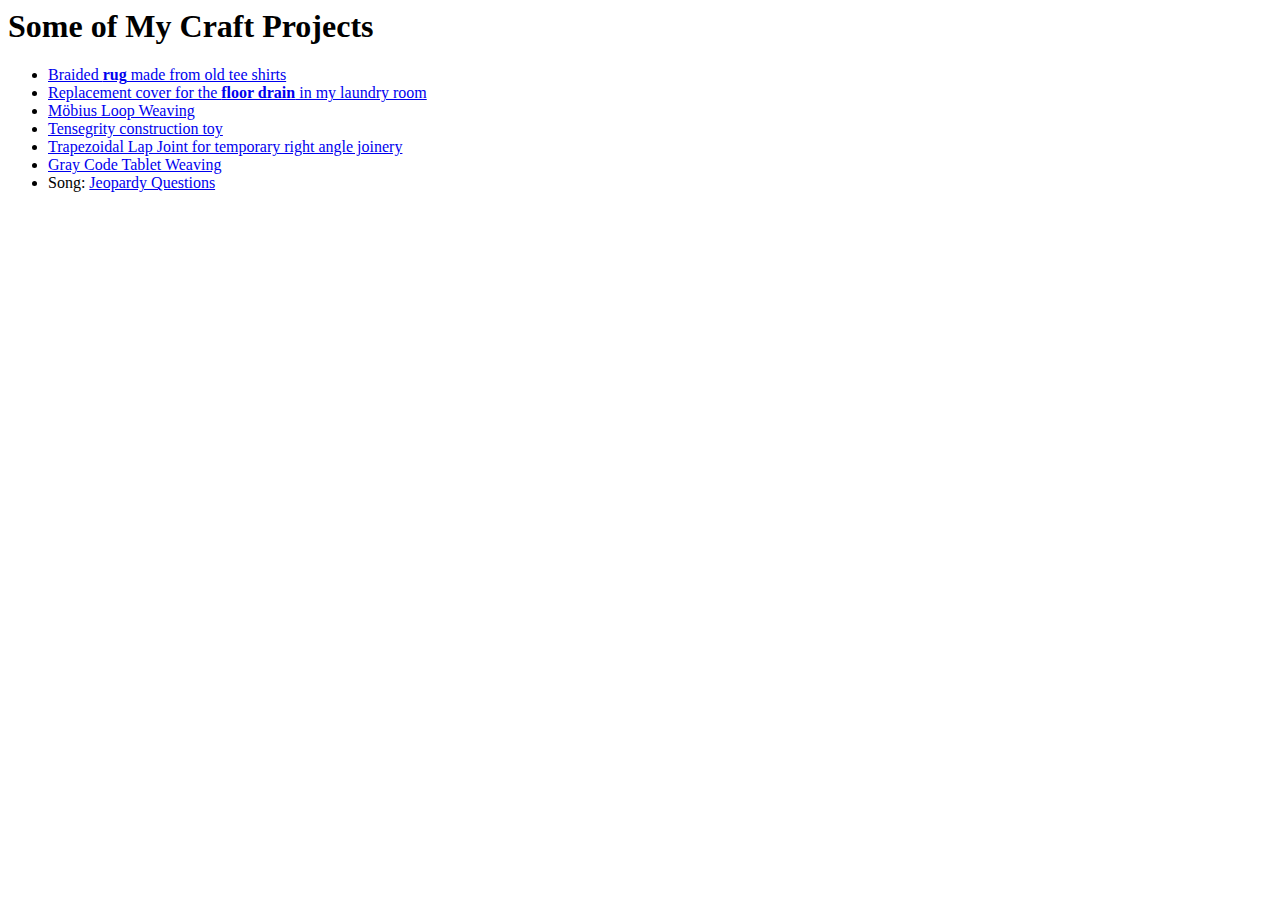
<file: index.html>
<html>
  <head>
    <meta name="viewport"
          content="width=device-width, initial-scale=1">
    <title>
      Some of My Craft Projects`
    </title>
  </head>
  <body>
    <h1>Some of My Craft Projects</h1>

    <ul>

      <li>
        <a href="braided_rug/braided_rug.html">
          Braided <b>rug</b> made from old tee shirts
        </a>
      </li>
      
      <li>
        <a href="https://marknahabedian.github.io/DesignWithSVG/floor_drain/floor-drain-plate.html">
          Replacement cover for the <b>floor drain</b> in my laundry room
        </a>
      </li>

      <li>
        <a href="mobius_weave_1/moebius_weaving.html">
          Möbius Loop Weaving
        </a>
      </li>

      <li>
        <a href="tensegrity/tensegrity.html">
          Tensegrity construction toy
        </a>
      </li>

      <li>
        <a href="TrapezoidalLapJoint/README.html">
          Trapezoidal Lap Joint for temporary right angle joinery
        </a>
      </li>

      <li>
        <a href="https://binder.plutojl.org/v0.19.4/open?url=https%253A%252F%252Fraw.githubusercontent.com%252FMarkNahabedian%252Fcrafts%252Fmain%252Ftablet_weaving%252Fgray_code_tablet_pattern.jl">
          Gray Code Tablet Weaving
        </a>
      </li>

      <li>
        Song: <a href="JeopardyQuestions/lyrics.html">Jeopardy Questions</a>
      </li>

    </ul>
    
  </body>
</html>
</file>
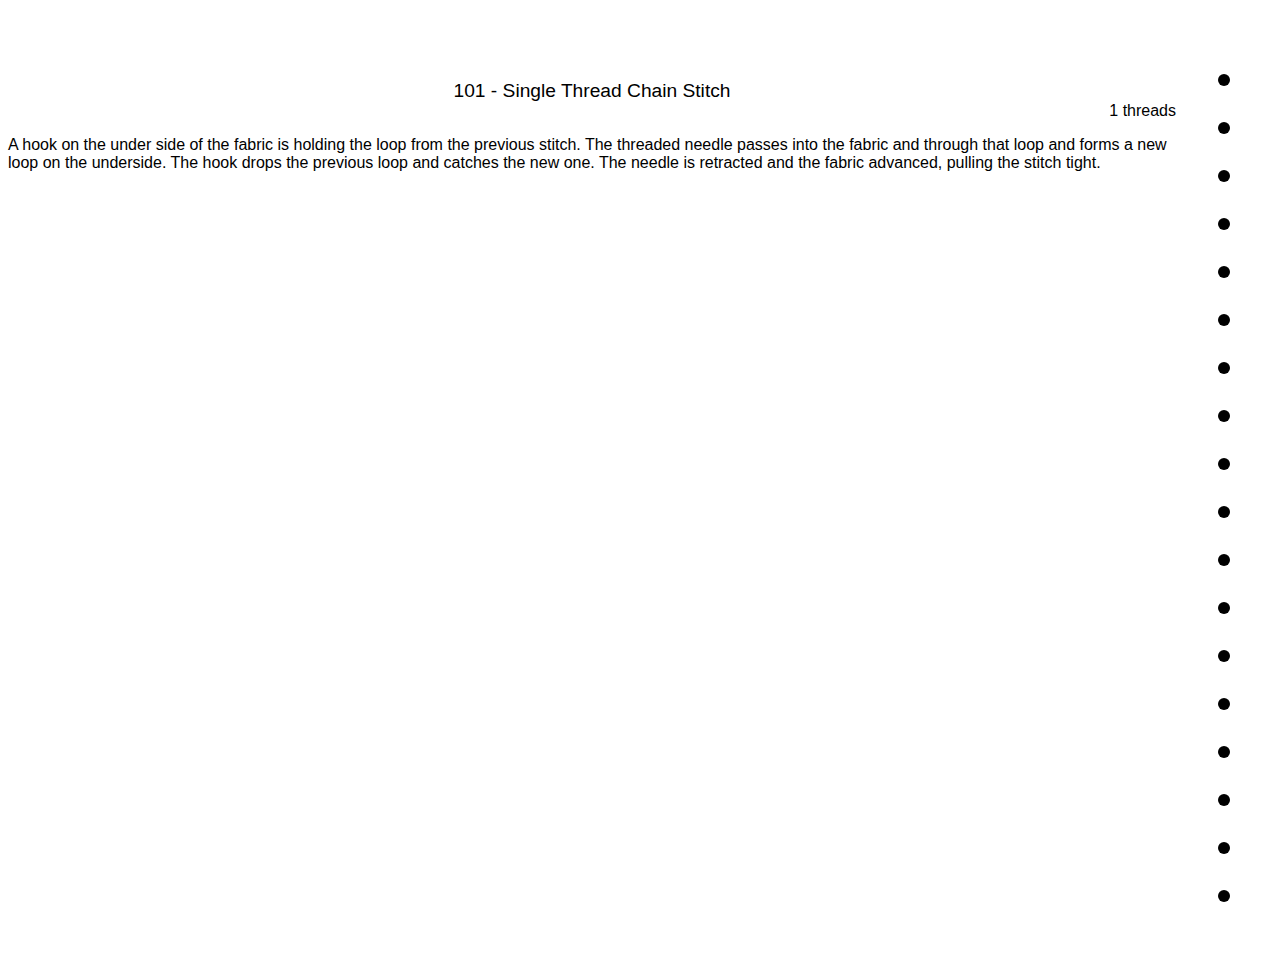
<file: sewing_stitches/101-Single_Thread_Chain_Stitch.html>
<html>
  <head>
    <style>body {
    font-family: sans-serif;
}

.title {
    font-size: larger;
    text-align: center;
    margin-top: 0.75in;
}

.thread-count {
    text-align: end;
}

.page {
    display: flex;
    flex-direction: row;
    flex-wrap: nowrap;
    page-break-inside: avoid;
}

.text {
    display: inline-block;
    flex-grow: 1;
    width: 2in;
}

.example-stitches {
    display: inline-block;
    margin: 0;
}

punch-hole {
    fill: blue;
    stroke-width: 0;
}

@page {
    size: 8.0000in 10.0000in portrait;
    margin-top: 0.5in;
    margin-bottom: 0.5in;
    margin-left: 1in;
    margin-right: 0.25 in;
}

@media print {
    .page {
    }
}

</style>
  </head>
  <body>
    <div class="page">
      <div class="text">
        <div class="title">101 - Single Thread Chain Stitch</div>
        <div class="thread-count">1 threads</div>
        <p>
          <div>
    A hook on the under side of the fabric is holding the loop
    from the previous stitch.  The threaded needle passes into the
    fabric and through that loop and forms a new loop on the
    underside. The hook drops the previous loop and catches the
    new one.  The needle is retracted and the fabric advanced,
    pulling the stitch tight.

</div>
        </p>
      </div>
      <div class="example-stitches">
        <svg xmlns="http://www.w3.org/2000/svg" width="1.0000in" height="10.0000in" viewBox="0 0 1.0 10.0" preserveAspectRatio="xMaxyMid">
          <circle r="0.0625" cx="0.5000" cy="0.7500" class="punch-hole"/>
          <circle r="0.0625" cx="0.5000" cy="1.2500" class="punch-hole"/>
          <circle r="0.0625" cx="0.5000" cy="1.7500" class="punch-hole"/>
          <circle r="0.0625" cx="0.5000" cy="2.2500" class="punch-hole"/>
          <circle r="0.0625" cx="0.5000" cy="2.7500" class="punch-hole"/>
          <circle r="0.0625" cx="0.5000" cy="3.2500" class="punch-hole"/>
          <circle r="0.0625" cx="0.5000" cy="3.7500" class="punch-hole"/>
          <circle r="0.0625" cx="0.5000" cy="4.2500" class="punch-hole"/>
          <circle r="0.0625" cx="0.5000" cy="4.7500" class="punch-hole"/>
          <circle r="0.0625" cx="0.5000" cy="5.2500" class="punch-hole"/>
          <circle r="0.0625" cx="0.5000" cy="5.7500" class="punch-hole"/>
          <circle r="0.0625" cx="0.5000" cy="6.2500" class="punch-hole"/>
          <circle r="0.0625" cx="0.5000" cy="6.7500" class="punch-hole"/>
          <circle r="0.0625" cx="0.5000" cy="7.2500" class="punch-hole"/>
          <circle r="0.0625" cx="0.5000" cy="7.7500" class="punch-hole"/>
          <circle r="0.0625" cx="0.5000" cy="8.2500" class="punch-hole"/>
          <circle r="0.0625" cx="0.5000" cy="8.7500" class="punch-hole"/>
          <circle r="0.0625" cx="0.5000" cy="9.2500" class="punch-hole"/>
        </svg>
      </div>
    </div>
  </body>
</html>
</file>
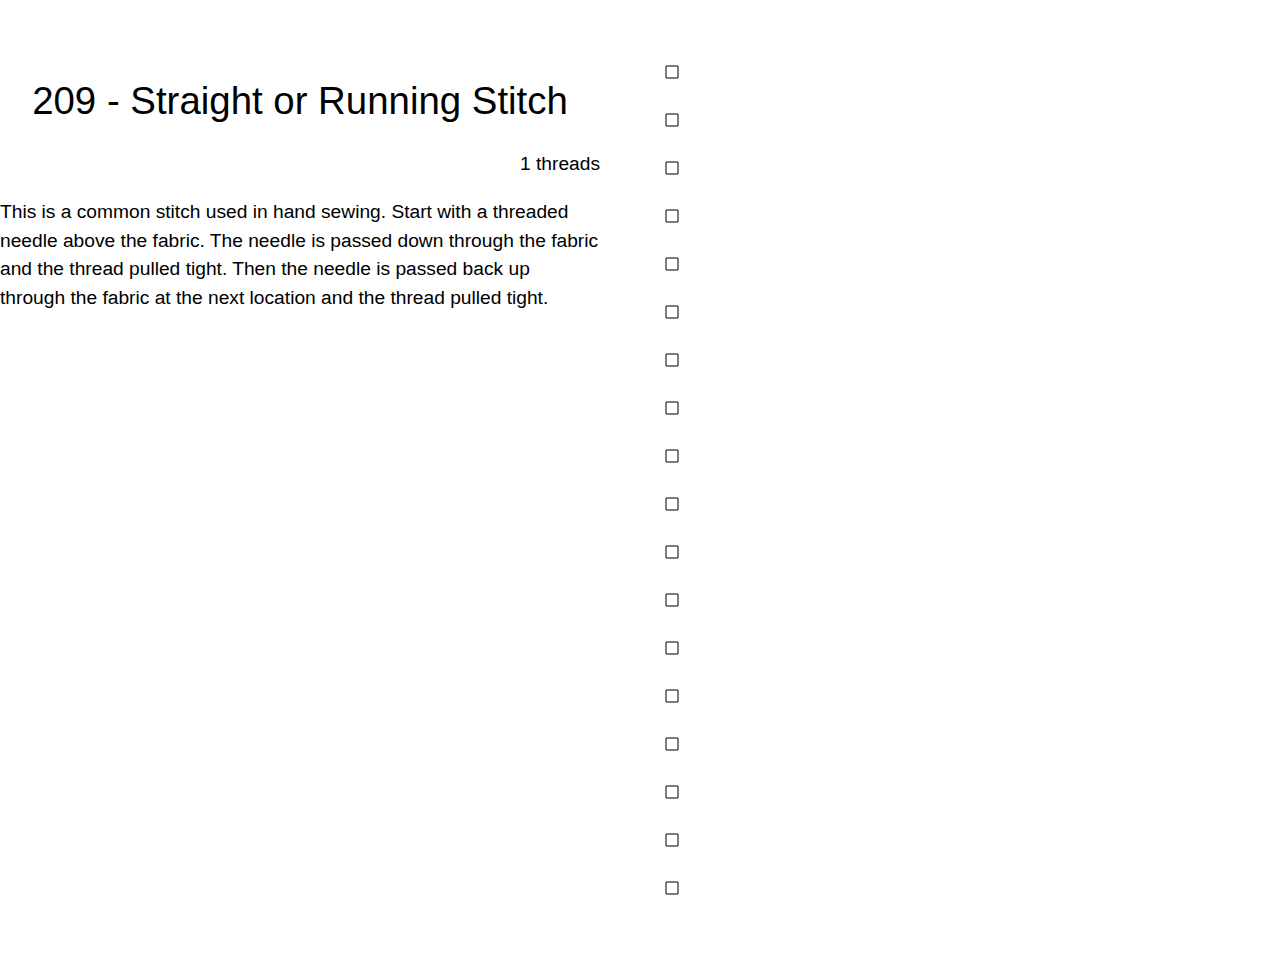
<file: sewing_stitches/209-Straight_or_Running_Stitch.html>
<html>
  <head>
    <style>
html, body {
    width: 8.0000in;
    height: 10.0000in;
}

body {
    font-family: sans-serif;
    margin-top: 0;
    margin-bottom: 0;
    margin-left: 0;
    margin-right: 0;
    border: 1px;
}

.title {
    font-size: 0.4in;
    text-align: center;
    margin-top: 0.75in;
}

.thread-count {
    text-align: end;
    margin-top: 2ex;
}

.page {
    display: flex;
    flex-direction: row;
    flex-wrap: nowrap;
    page-break-inside: avoid;
}

.text {
    display: inline-block;
    flex-grow: 1;
    width: 2in;
    font-size: 0.2in;
    line-height: 1.5;
}

.example-stitches {
    display: inline-block;
    margin-right: 0.25in;
    font-size: 0.3in;
}

svg .punch-hole {
    fill: none;
    stroke: black;
    stroke-width = 1px;
    vector-effect: non-scaling-stroke;
}

@page {
    size: 8.0000in 10.0000in portrait;
}

@media print {
    .page {
        padding: 0;
        margin-top: 0.5in;
        margin-bottom: 0.5in;
        margin-left: 1in;
        margin-right: 0.25in;
    }
}

</style>
  </head>
  <body>
    <div class="page">
      <div class="text">
        <div class="title">209 - Straight or Running Stitch</div>
        <div class="thread-count">1 threads</div>
        <p>
          <div>
        This is a common stitch used in hand sewing.  Start with a
        threaded needle above the fabric.  The needle is passed down
        through the fabric and the thread pulled tight.  Then the
        needle is passed back up through the fabric at the next
        location and the thread pulled tight.

</div>
        </p>
      </div>
      <div class="example-stitches">
        <svg xmlns="http://www.w3.org/2000/svg" width="1.5000in" height="10.0000in" viewBox="0 0 1.5 10.0" preserveAspectRatio="xMaxYMin meet">
          <rect x="0" y="0" width="1.5 inch" height="10 inch" stroke-width="1px" stroke="black" fill="none"/>
          <rect x="0.6875" y="0.6875" width="0.1250" height="0.1250" class="punch-hole"/>
          <rect x="0.6875" y="1.1875" width="0.1250" height="0.1250" class="punch-hole"/>
          <rect x="0.6875" y="1.6875" width="0.1250" height="0.1250" class="punch-hole"/>
          <rect x="0.6875" y="2.1875" width="0.1250" height="0.1250" class="punch-hole"/>
          <rect x="0.6875" y="2.6875" width="0.1250" height="0.1250" class="punch-hole"/>
          <rect x="0.6875" y="3.1875" width="0.1250" height="0.1250" class="punch-hole"/>
          <rect x="0.6875" y="3.6875" width="0.1250" height="0.1250" class="punch-hole"/>
          <rect x="0.6875" y="4.1875" width="0.1250" height="0.1250" class="punch-hole"/>
          <rect x="0.6875" y="4.6875" width="0.1250" height="0.1250" class="punch-hole"/>
          <rect x="0.6875" y="5.1875" width="0.1250" height="0.1250" class="punch-hole"/>
          <rect x="0.6875" y="5.6875" width="0.1250" height="0.1250" class="punch-hole"/>
          <rect x="0.6875" y="6.1875" width="0.1250" height="0.1250" class="punch-hole"/>
          <rect x="0.6875" y="6.6875" width="0.1250" height="0.1250" class="punch-hole"/>
          <rect x="0.6875" y="7.1875" width="0.1250" height="0.1250" class="punch-hole"/>
          <rect x="0.6875" y="7.6875" width="0.1250" height="0.1250" class="punch-hole"/>
          <rect x="0.6875" y="8.1875" width="0.1250" height="0.1250" class="punch-hole"/>
          <rect x="0.6875" y="8.6875" width="0.1250" height="0.1250" class="punch-hole"/>
          <rect x="0.6875" y="9.1875" width="0.1250" height="0.1250" class="punch-hole"/>
        </svg>
      </div>
    </div>
  </body>
</html>
</file>
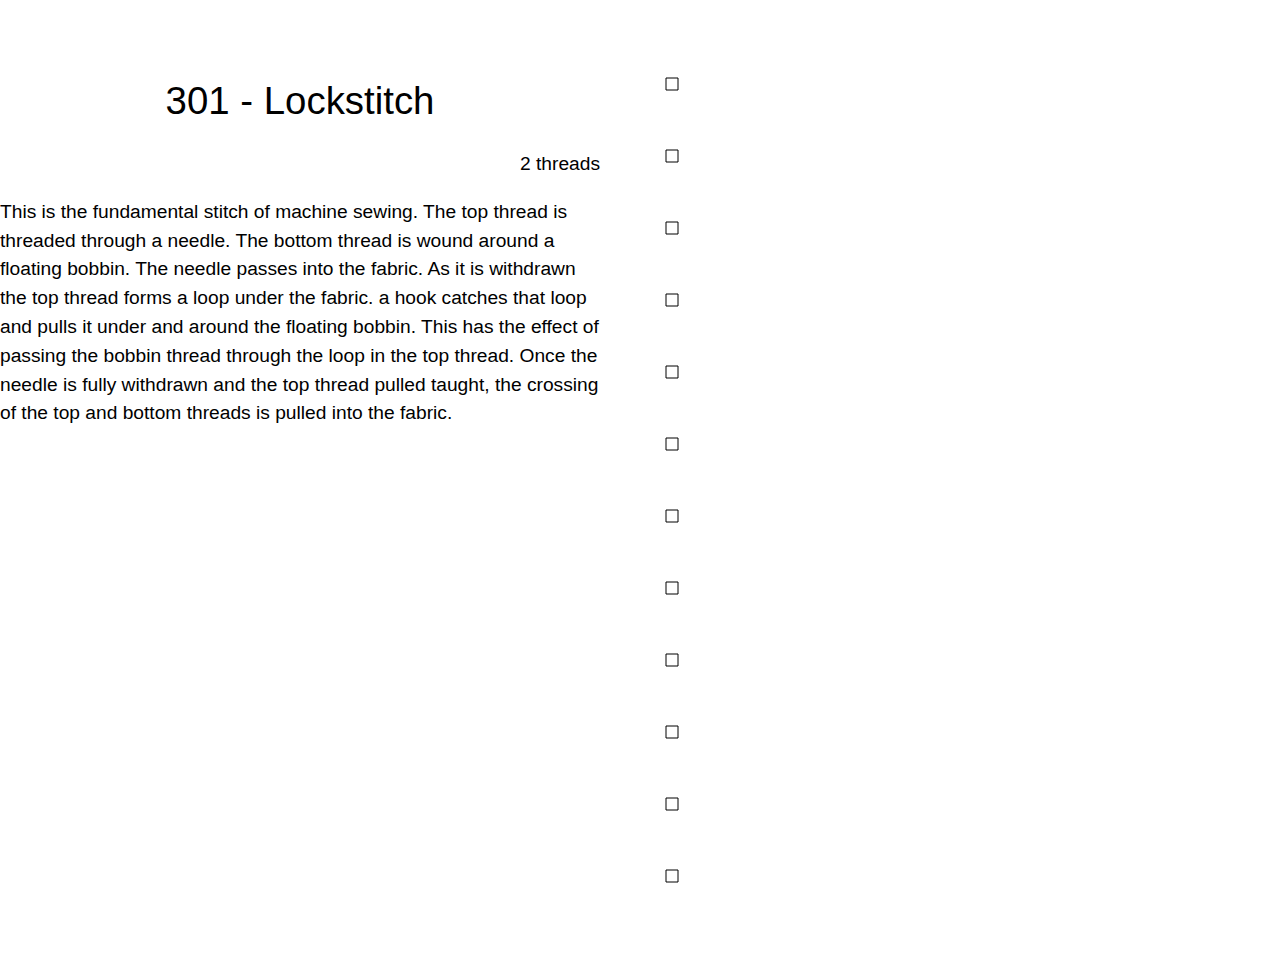
<file: sewing_stitches/301-Lockstitch.html>
<html>
  <head>
    <style>
html, body {
    width: 8.0000in;
    height: 10.0000in;
}

body {
    font-family: sans-serif;
    margin-top: 0;
    margin-bottom: 0;
    margin-left: 0;
    margin-right: 0;
    border: 1px;
}

.title {
    font-size: 0.4in;
    text-align: center;
    margin-top: 0.75in;
}

.thread-count {
    text-align: end;
    margin-top: 2ex;
}

.page {
    display: flex;
    flex-direction: row;
    flex-wrap: nowrap;
    page-break-inside: avoid;
}

.text {
    display: inline-block;
    flex-grow: 1;
    width: 2in;
    font-size: 0.2in;
    line-height: 1.5;
}

.example-stitches {
    display: inline-block;
    margin-right: 0.25in;
    font-size: 0.3in;
}

svg .punch-hole {
    fill: none;
    stroke: black;
    stroke-width = 1px;
    vector-effect: non-scaling-stroke;
}

@page {
    size: 8.0000in 10.0000in portrait;
}

@media print {
    .page {
        padding: 0;
        margin-top: 0.5in;
        margin-bottom: 0.5in;
        margin-left: 1in;
        margin-right: 0.25in;
    }
}

</style>
  </head>
  <body>
    <div class="page">
      <div class="text">
        <div class="title">301 - Lockstitch</div>
        <div class="thread-count">2 threads</div>
        <p>
          <div>
    This is the fundamental stitch of machine sewing.  The top thread
    is threaded through a needle.  The bottom thread is wound around a
    floating bobbin.  The needle passes into the fabric.  As it is
    withdrawn the top thread forms a loop under the fabric.  a hook
    catches that loop and pulls it under and around the floating
    bobbin.  This has the effect of passing the bobbin thread through
    the loop in the top thread.  Once the needle is fully withdrawn
    and the top thread pulled taught, the crossing of the top and
    bottom threads is pulled into the fabric.

</div>
        </p>
      </div>
      <div class="example-stitches">
        <svg xmlns="http://www.w3.org/2000/svg" width="1.5000in" height="10.0000in" viewBox="0 0 1.5 10.0" preserveAspectRatio="xMaxYMin meet">
          <rect x="0" y="0" width="1.5 inch" height="10 inch" stroke-width="1px" stroke="black" fill="none"/>
          <rect x="0.6875" y="0.8125" width="0.1250" height="0.1250" class="punch-hole"/>
          <rect x="0.6875" y="1.5625" width="0.1250" height="0.1250" class="punch-hole"/>
          <rect x="0.6875" y="2.3125" width="0.1250" height="0.1250" class="punch-hole"/>
          <rect x="0.6875" y="3.0625" width="0.1250" height="0.1250" class="punch-hole"/>
          <rect x="0.6875" y="3.8125" width="0.1250" height="0.1250" class="punch-hole"/>
          <rect x="0.6875" y="4.5625" width="0.1250" height="0.1250" class="punch-hole"/>
          <rect x="0.6875" y="5.3125" width="0.1250" height="0.1250" class="punch-hole"/>
          <rect x="0.6875" y="6.0625" width="0.1250" height="0.1250" class="punch-hole"/>
          <rect x="0.6875" y="6.8125" width="0.1250" height="0.1250" class="punch-hole"/>
          <rect x="0.6875" y="7.5625" width="0.1250" height="0.1250" class="punch-hole"/>
          <rect x="0.6875" y="8.3125" width="0.1250" height="0.1250" class="punch-hole"/>
          <rect x="0.6875" y="9.0625" width="0.1250" height="0.1250" class="punch-hole"/>
        </svg>
      </div>
    </div>
  </body>
</html>
</file>
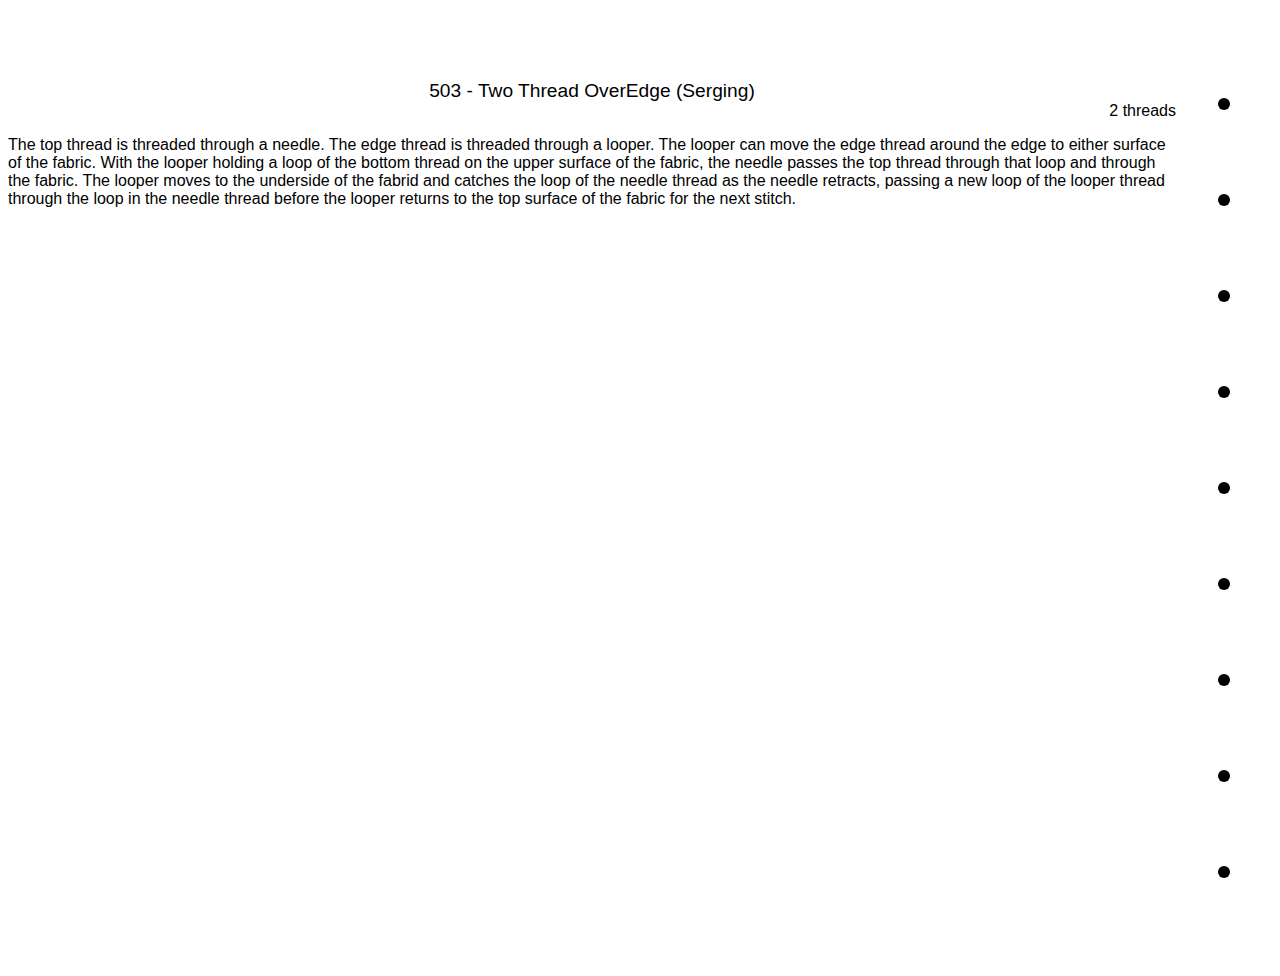
<file: sewing_stitches/503-Two_Thread_OverEdge_(Serging).html>
<html>
  <head>
    <style>body {
    font-family: sans-serif;
}

.title {
    font-size: larger;
    text-align: center;
    margin-top: 0.75in;
}

.thread-count {
    text-align: end;
}

.page {
    display: flex;
    flex-direction: row;
    flex-wrap: nowrap;
    page-break-inside: avoid;
}

.text {
    display: inline-block;
    flex-grow: 1;
    width: 2in;
}

.example-stitches {
    display: inline-block;
    margin: 0;
}

punch-hole {
    fill: blue;
    stroke-width: 0;
}

@page {
    size: 8.0000in 10.0000in portrait;
    margin-top: 0.5in;
    margin-bottom: 0.5in;
    margin-left: 1in;
    margin-right: 0.25 in;
}

@media print {
    .page {
    }
}

</style>
  </head>
  <body>
    <div class="page">
      <div class="text">
        <div class="title">503 - Two Thread OverEdge (Serging)</div>
        <div class="thread-count">2 threads</div>
        <p>
          <div>
The top thread is threaded through a needle.  The edge thread is
threaded through a looper.  The looper can move the edge thread
around the edge to either surface of the fabric.  With the looper
holding a loop of the bottom thread on the upper surface of the
fabric, the needle passes the top thread through that loop and
through the fabric.  The looper moves to the underside of the
fabrid and catches the loop of the needle thread as the needle
retracts, passing a new loop of the looper thread through the loop
in the needle thread before the looper returns to the top surface
of the fabric for the next stitch.

</div>
        </p>
      </div>
      <div class="example-stitches">
        <svg xmlns="http://www.w3.org/2000/svg" width="1.0000in" height="10.0000in" viewBox="0 0 1.0 10.0" preserveAspectRatio="xMaxyMid">
          <circle r="0.0625" cx="0.5000" cy="1.0000" class="punch-hole"/>
          <circle r="0.0625" cx="0.5000" cy="2.0000" class="punch-hole"/>
          <circle r="0.0625" cx="0.5000" cy="3.0000" class="punch-hole"/>
          <circle r="0.0625" cx="0.5000" cy="4.0000" class="punch-hole"/>
          <circle r="0.0625" cx="0.5000" cy="5.0000" class="punch-hole"/>
          <circle r="0.0625" cx="0.5000" cy="6.0000" class="punch-hole"/>
          <circle r="0.0625" cx="0.5000" cy="7.0000" class="punch-hole"/>
          <circle r="0.0625" cx="0.5000" cy="8.0000" class="punch-hole"/>
          <circle r="0.0625" cx="0.5000" cy="9.0000" class="punch-hole"/>
        </svg>
      </div>
    </div>
  </body>
</html>
</file>
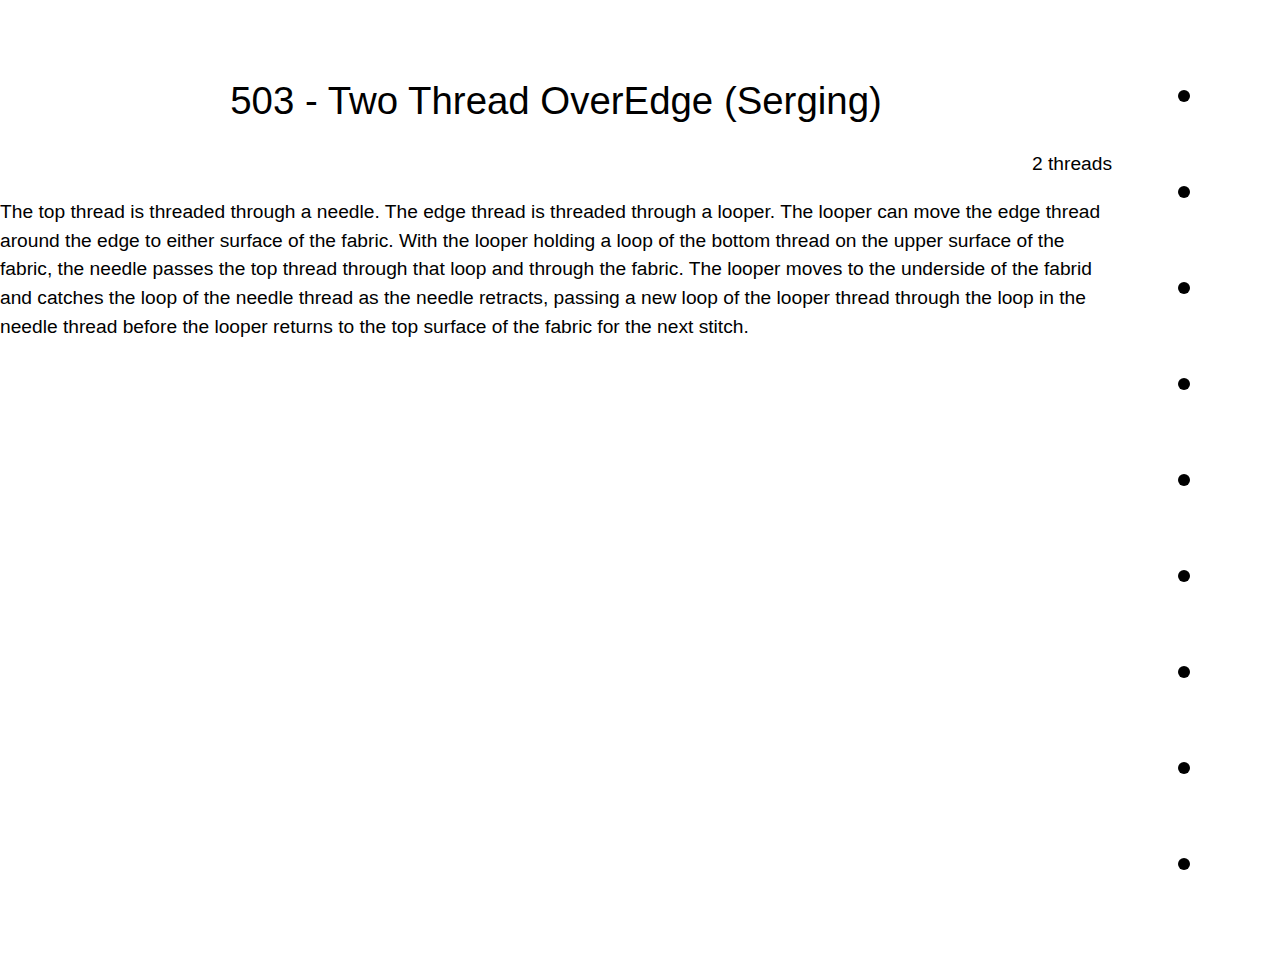
<file: sewing_stitches/503-Two_Thread_OverEdge__Serging_.html>
<html>
  <head>
    <style>
html, body {
    width: $(svg_inch(SHEET_WIDTH));
    height: $(svg_inch(SHEET_HEIGHT));
}

body {
    font-family: sans-serif;
    margin-top: 0;
    margin-bottom: 0;
    margin-left: 0;
    margin-right: 0;
    border: 1px;
}

.title {
    font-size: 0.4in;
    text-align: center;
    margin-top: 0.75in;
}

.thread-count {
    text-align: end;
    margin-top: 2ex;
}

.page {
    display: flex;
    flex-direction: row;
    flex-wrap: nowrap;
    page-break-inside: avoid;
}

.text {
    display: inline-block;
    flex-grow: 1;
    width: 2in;
    font-size: 0.2in;
    line-height: 1.5;
}

.example-stitches {
    display: inline-block;
    margin-right: 0.25in;
    font-size: 0.3in;
}

punch-hole {
    fill: blue;
    stroke-width: 0;
}

@page {
    size: $(svg_inch(SHEET_WIDTH)) $(svg_inch(SHEET_HEIGHT)) portrait;
}

@media print {
    .page {
        padding: 0;
        margin-top: 0.5in;
        margin-bottom: 0.5in;
        margin-left: 1in;
        margin-right: 0.25in;
    }
}

</style>
  </head>
  <body>
    <div class="page">
      <div class="text">
        <div class="title">503 - Two Thread OverEdge (Serging)</div>
        <div class="thread-count">2 threads</div>
        <p>
          <div>
The top thread is threaded through a needle.  The edge thread is
threaded through a looper.  The looper can move the edge thread
around the edge to either surface of the fabric.  With the looper
holding a loop of the bottom thread on the upper surface of the
fabric, the needle passes the top thread through that loop and
through the fabric.  The looper moves to the underside of the
fabrid and catches the loop of the needle thread as the needle
retracts, passing a new loop of the looper thread through the loop
in the needle thread before the looper returns to the top surface
of the fabric for the next stitch.

</div>
        </p>
      </div>
      <div class="example-stitches">
        <svg xmlns="http://www.w3.org/2000/svg" width="1.5000in" height="10.0000in" viewBox="0 0 1.5 10.0" preserveAspectRatio="xMaxYMin meet">
          <rect x="0" y="0" width="1.5 inch" height="10 inch" stroke-width="1px" stroke="black" fill="none"/>
          <circle r="0.0625" cx="0.7500" cy="1.0000" class="punch-hole"/>
          <circle r="0.0625" cx="0.7500" cy="2.0000" class="punch-hole"/>
          <circle r="0.0625" cx="0.7500" cy="3.0000" class="punch-hole"/>
          <circle r="0.0625" cx="0.7500" cy="4.0000" class="punch-hole"/>
          <circle r="0.0625" cx="0.7500" cy="5.0000" class="punch-hole"/>
          <circle r="0.0625" cx="0.7500" cy="6.0000" class="punch-hole"/>
          <circle r="0.0625" cx="0.7500" cy="7.0000" class="punch-hole"/>
          <circle r="0.0625" cx="0.7500" cy="8.0000" class="punch-hole"/>
          <circle r="0.0625" cx="0.7500" cy="9.0000" class="punch-hole"/>
        </svg>
      </div>
    </div>
  </body>
</html>
</file>
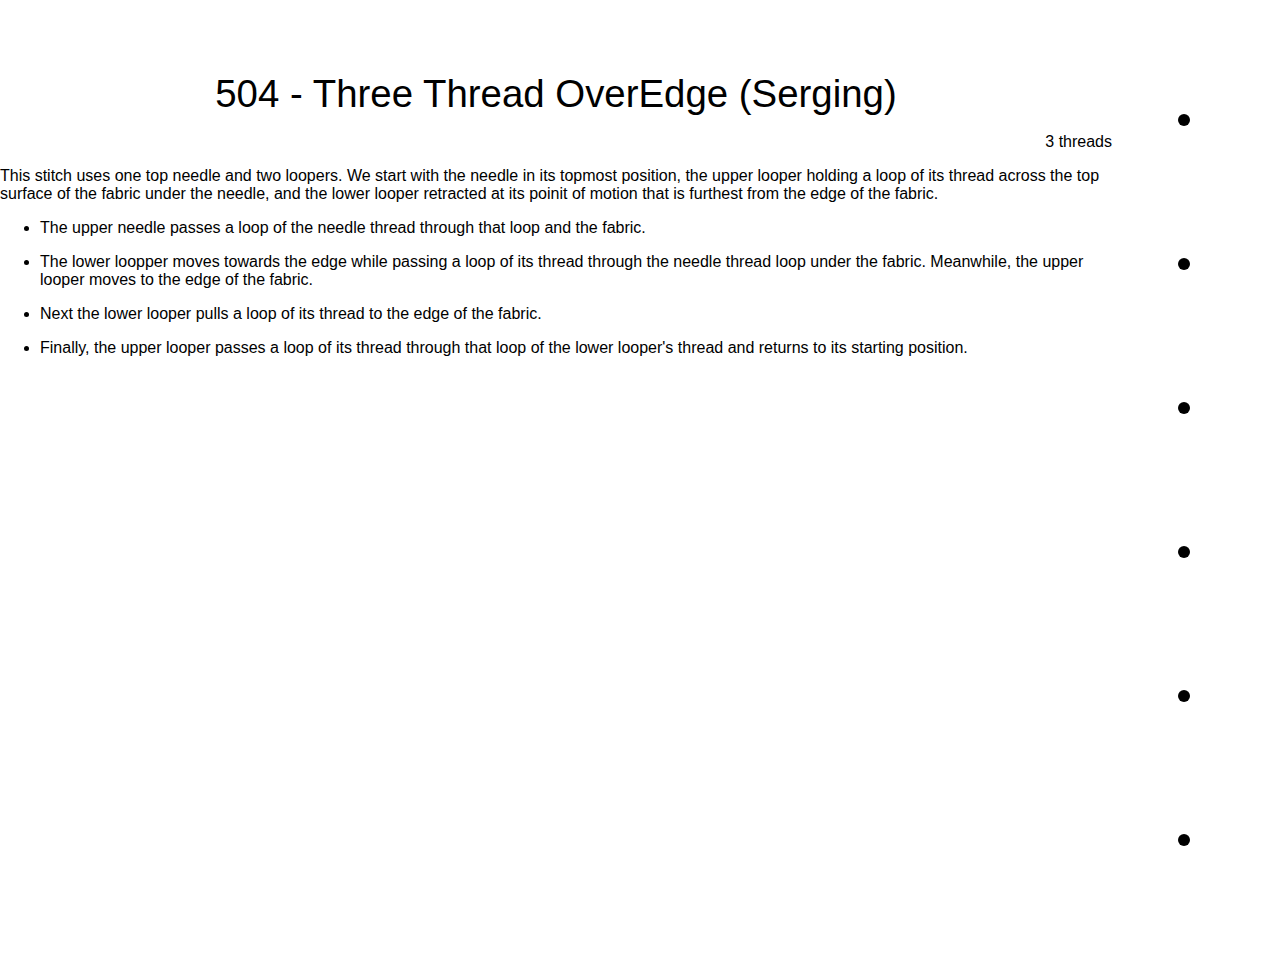
<file: sewing_stitches/504-Three_Thread_OverEdge_(Serging).html>
<html>
  <head>
    <style>body {
    font-family: sans-serif;
    margin-top: 0;
    margin-bottom: 0;
    margin-left: 0;
    margin-right: 0;
}

.title {
    font-size: 0.4in;
    text-align: center;
    margin-top: 0.75in;
}

.thread-count {
    text-align: end;
    margin-top: 2ex;
}

.page {
    display: flex;
    flex-direction: row;
    flex-wrap: nowrap;
    page-break-inside: avoid;
}

.text {
    display: inline-block;
    flex-grow: 1;
    width: 2in;
}

.example-stitches {
    display: inline-block;
    margin-right: 0.25in;
    font-size: 0.3in;
}

punch-hole {
    fill: blue;
    stroke-width: 0;
}

@page {
    size: 8.0000in 10.0000in portrait;
    margin-top: 0.5in;
    margin-bottom: 0.5in;
    margin-left: 1in;
    margin-right: 0.25 in;
}

@media print {
    .page {
    }
}

</style>
  </head>
  <body>
    <div class="page">
      <div class="text">
        <div class="title">504 - Three Thread OverEdge (Serging)</div>
        <div class="thread-count">3 threads</div>
        <p>
          <div>
  <p>This stitch uses one top needle and two loopers.  We start with the needle in its topmost position, the upper looper holding a loop of its thread across the top surface of the fabric under the needle, and the lower looper retracted at its poinit of motion that is furthest from the edge of the fabric.</p>
  <ul>
    <li>
      <p>The upper needle passes a loop of the needle thread through that loop and the fabric.</p>
    </li>
    <li>
      <p>The lower loopper moves towards the edge while passing a loop of its thread through the needle thread loop under the fabric. Meanwhile, the upper looper moves to the edge of the fabric.</p>
    </li>
    <li>
      <p>Next the lower looper pulls a loop of its thread to the edge of the fabric.</p>
    </li>
    <li>
      <p>Finally, the upper looper passes a loop of its thread through that loop of the lower looper&#39;s thread and returns to its starting position.</p>
    </li>
  </ul>
</div>

        </p>
      </div>
      <div class="example-stitches">
        <svg xmlns="http://www.w3.org/2000/svg" width="1.5000in" height="10.0000in" viewBox="0 0 1.5 10.0" preserveAspectRatio="xMaxYMin meet">
          <circle r="0.0625" cx="0.7500" cy="1.2500" class="punch-hole"/>
          <circle r="0.0625" cx="0.7500" cy="2.7500" class="punch-hole"/>
          <circle r="0.0625" cx="0.7500" cy="4.2500" class="punch-hole"/>
          <circle r="0.0625" cx="0.7500" cy="5.7500" class="punch-hole"/>
          <circle r="0.0625" cx="0.7500" cy="7.2500" class="punch-hole"/>
          <circle r="0.0625" cx="0.7500" cy="8.7500" class="punch-hole"/>
        </svg>
      </div>
    </div>
  </body>
</html>
</file>
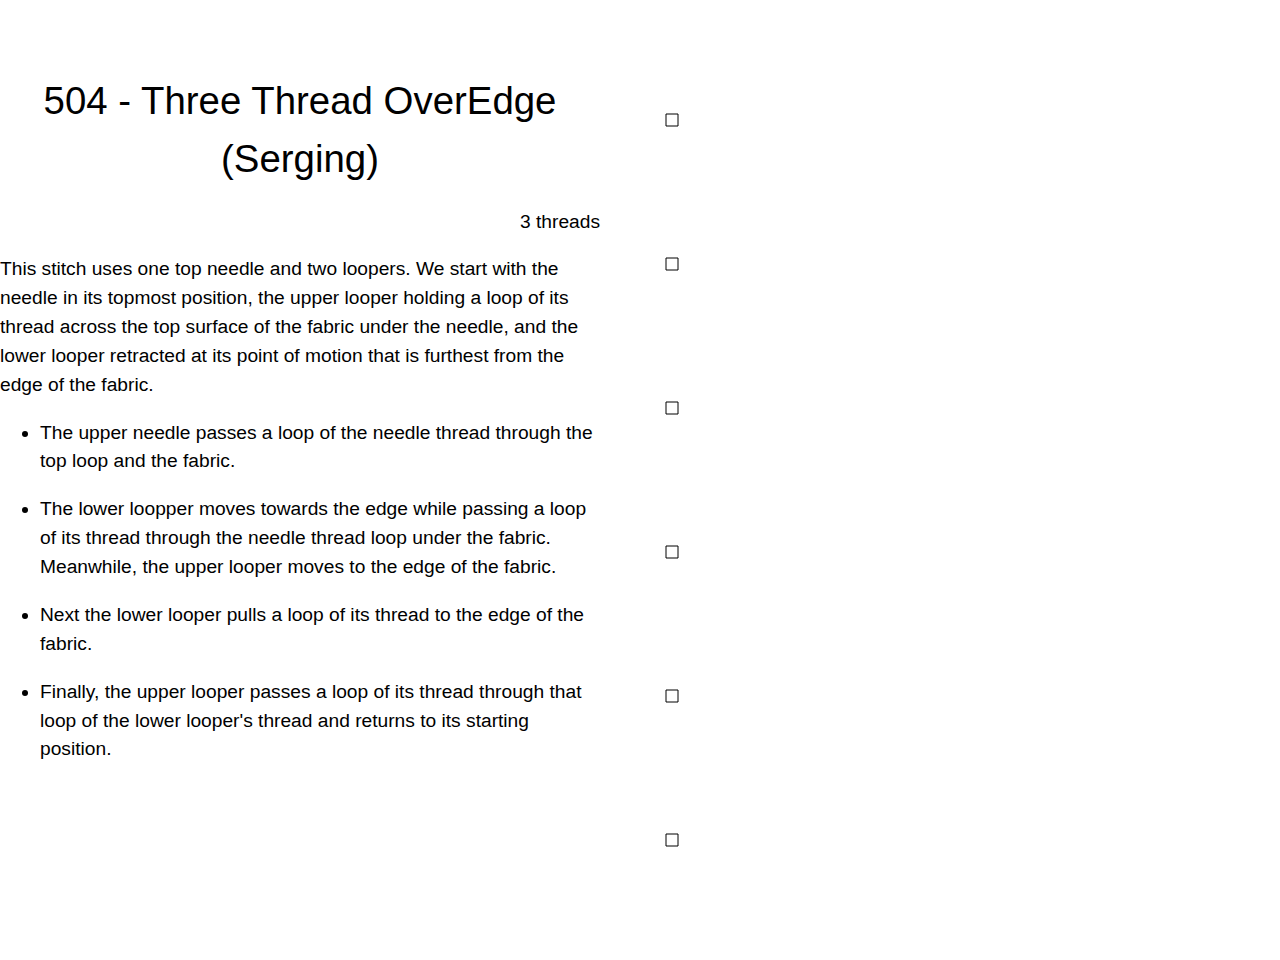
<file: sewing_stitches/504-Three_Thread_OverEdge__Serging_.html>
<html>
  <head>
    <style>
html, body {
    width: 8.0000in;
    height: 10.0000in;
}

body {
    font-family: sans-serif;
    margin-top: 0;
    margin-bottom: 0;
    margin-left: 0;
    margin-right: 0;
    border: 1px;
}

.title {
    font-size: 0.4in;
    text-align: center;
    margin-top: 0.75in;
}

.thread-count {
    text-align: end;
    margin-top: 2ex;
}

.page {
    display: flex;
    flex-direction: row;
    flex-wrap: nowrap;
    page-break-inside: avoid;
}

.text {
    display: inline-block;
    flex-grow: 1;
    width: 2in;
    font-size: 0.2in;
    line-height: 1.5;
}

.example-stitches {
    display: inline-block;
    margin-right: 0.25in;
    font-size: 0.3in;
}

svg .punch-hole {
    fill: none;
    stroke: black;
    stroke-width = 1px;
    vector-effect: non-scaling-stroke;
}

@page {
    size: 8.0000in 10.0000in portrait;
}

@media print {
    .page {
        padding: 0;
        margin-top: 0.5in;
        margin-bottom: 0.5in;
        margin-left: 1in;
        margin-right: 0.25in;
    }
}

</style>
  </head>
  <body>
    <div class="page">
      <div class="text">
        <div class="title">504 - Three Thread OverEdge (Serging)</div>
        <div class="thread-count">3 threads</div>
        <p>
          <div>
  <p>This stitch uses one top needle and two loopers.  We start with the needle in its topmost position, the upper looper holding a loop of its thread across the top surface of the fabric under the needle, and the lower looper retracted at its point of motion that is furthest from the edge of the fabric.</p>
  <ul>
    <li>
      <p>The upper needle passes a loop of the needle thread through the top loop and the fabric.</p>
    </li>
    <li>
      <p>The lower loopper moves towards the edge while passing a loop of its thread through the needle thread loop under the fabric. Meanwhile, the upper looper moves to the edge of the fabric.</p>
    </li>
    <li>
      <p>Next the lower looper pulls a loop of its thread to the edge of the fabric.</p>
    </li>
    <li>
      <p>Finally, the upper looper passes a loop of its thread through that loop of the lower looper&#39;s thread and returns to its starting position.</p>
    </li>
  </ul>
</div>

        </p>
      </div>
      <div class="example-stitches">
        <svg xmlns="http://www.w3.org/2000/svg" width="1.5000in" height="10.0000in" viewBox="0 0 1.5 10.0" preserveAspectRatio="xMaxYMin meet">
          <rect x="0" y="0" width="1.5 inch" height="10 inch" stroke-width="1px" stroke="black" fill="none"/>
          <rect x="0.6875" y="1.1875" width="0.1250" height="0.1250" class="punch-hole"/>
          <rect x="0.6875" y="2.6875" width="0.1250" height="0.1250" class="punch-hole"/>
          <rect x="0.6875" y="4.1875" width="0.1250" height="0.1250" class="punch-hole"/>
          <rect x="0.6875" y="5.6875" width="0.1250" height="0.1250" class="punch-hole"/>
          <rect x="0.6875" y="7.1875" width="0.1250" height="0.1250" class="punch-hole"/>
          <rect x="0.6875" y="8.6875" width="0.1250" height="0.1250" class="punch-hole"/>
        </svg>
      </div>
    </div>
  </body>
</html>
</file>
